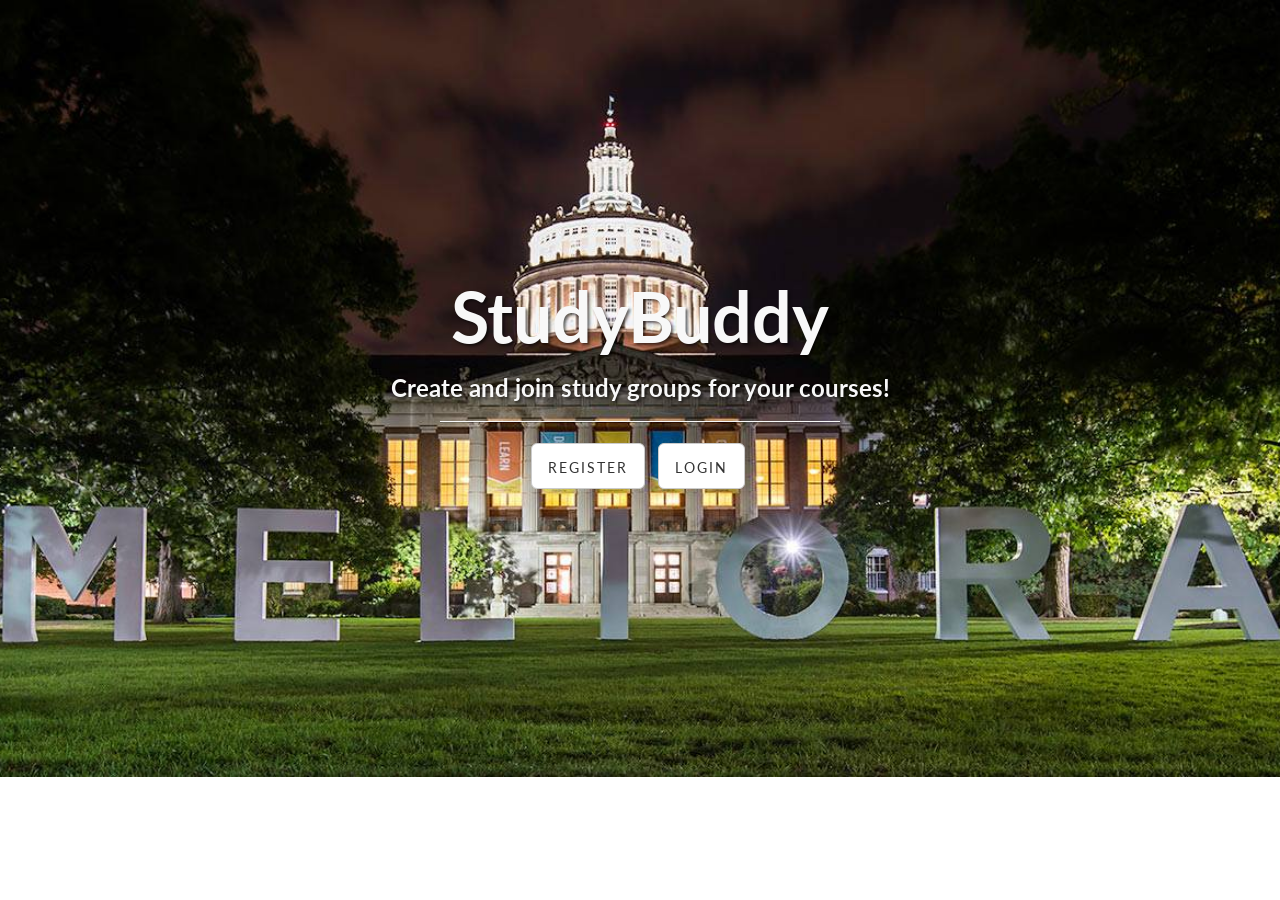
<file: Web Programming Final Project/www/Index.html>
<!DOCTYPE html>
<html lang="en">

<head>

    <meta charset="utf-8">
    <meta http-equiv="X-UA-Compatible" content="IE=edge">
    <meta name="viewport" content="width=device-width, initial-scale=1">
    <meta name="description" content="">
    <meta name="author" content="">

    <title>StudyBuddy</title>

    <!-- Bootstrap Core CSS -->
    <link href="css/bootstrap.min.css" rel="stylesheet">

    <!-- Custom CSS -->
    <link href="css/landing-page.css" rel="stylesheet">

    <!-- Custom Fonts -->
    <link href="font-awesome/css/font-awesome.min.css" rel="stylesheet" type="text/css">
    <link href="https://fonts.googleapis.com/css?family=Lato:300,400,700,300italic,400italic,700italic" rel="stylesheet" type="text/css">

    <script type="text/javascript">

        function getCookie(cname) {
            var name = cname + "=";
            var ca = document.cookie.split(';');
            for(var i = 0; i < ca.length; i++) {
                var c = ca[i];
                while (c.charAt(0) == ' ') {
                    c = c.substring(1);
                }
                if (c.indexOf(name) == 0) {
                    return c.substring(name.length, c.length);
                }
            }
            return "";
        }

        function checkCookie() {
            var username=getCookie("username");
            if (username!="") {
                window.location.href = "Groups.html";
                document.getElementById("mydiv").innerHTML = "Welcome again " +usermane;
            }  
}
        
</script>


</head>

<body onload="checkCookie()">

    <a name="about"></a>
    <div class="intro-header">
        <div class="container">

            <div class="row">
                <div class="col-lg-12">
                    <div class="intro-message">
                        <h1>StudyBuddy</h1>
                        <h3>Create and join study groups for your courses!</h3>
                        <hr class="intro-divider">
                        <ul class="list-inline intro-social-buttons">
                            <li>
                                <a href="CreateAccount.html" class="btn btn-default btn-lg"><span class="network-name">Register</span></a>
                            </li>
                            <li>
                                <a href="Login.html" class="btn btn-default btn-lg"> <span class="network-name">Login</span></a>
                            </li>
                        </ul>
                    </div>
                </div>
            </div>

        </div>
        <!-- /.container -->
    </div>
    <!-- /.intro-header -->
    </body>
    </html>
</file>
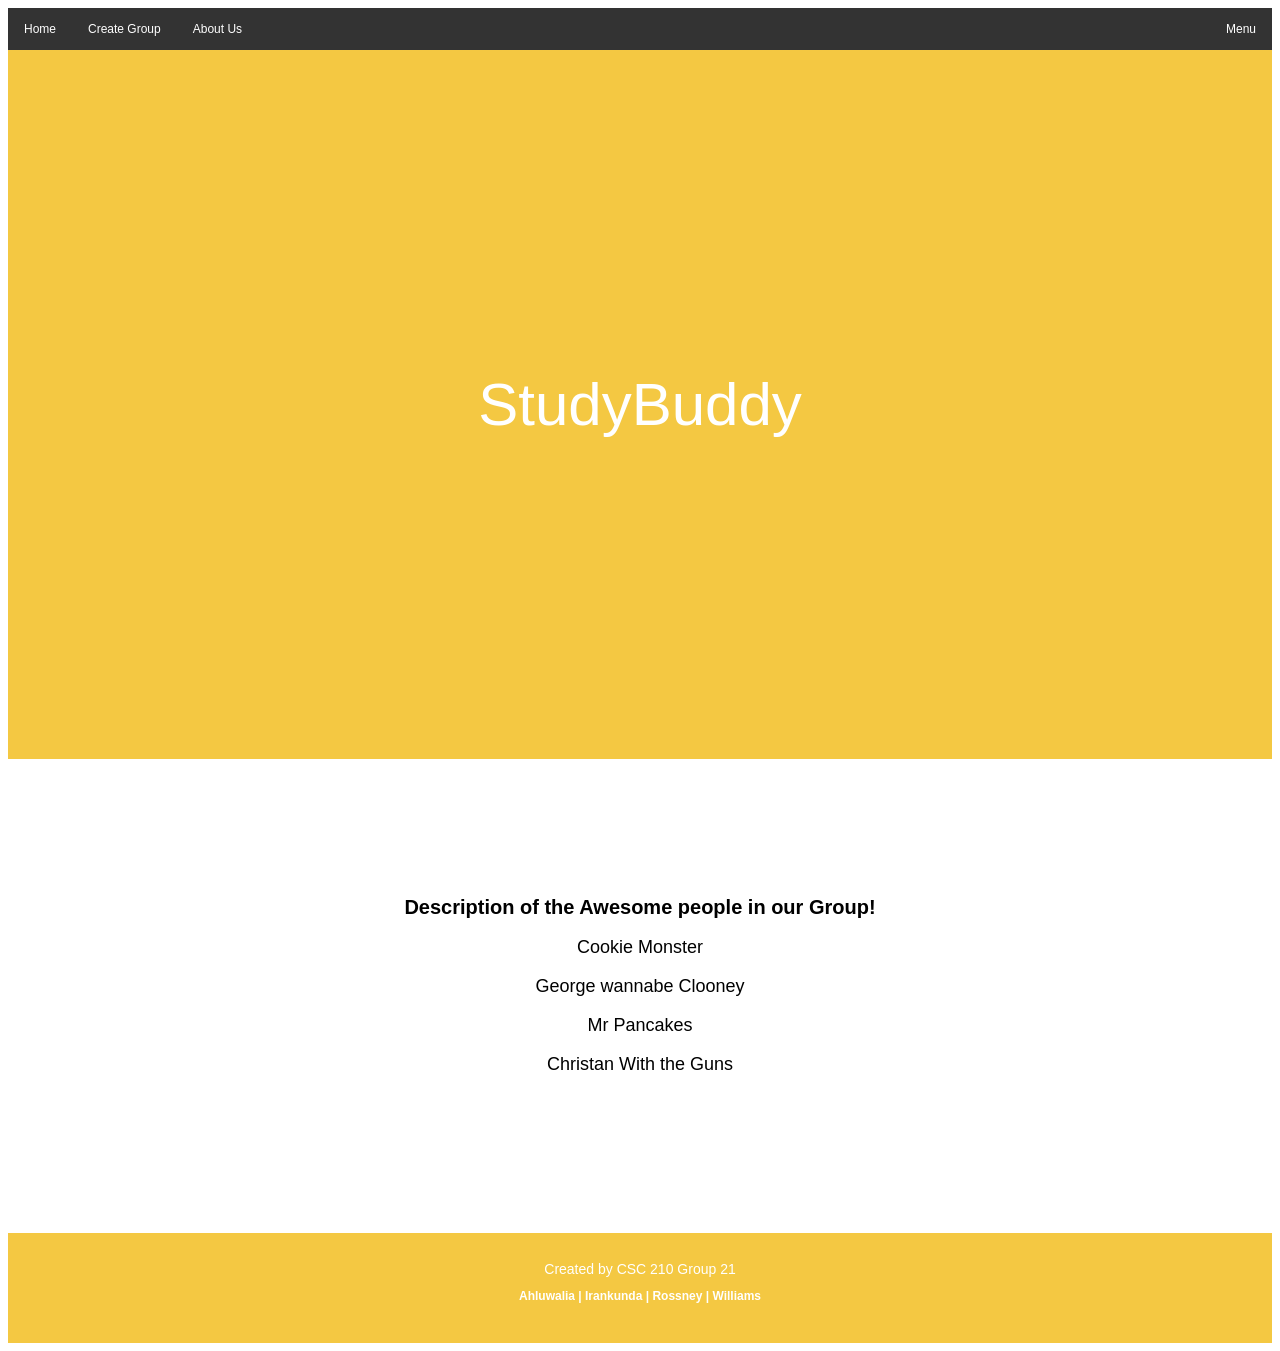
<file: Web Programming Final Project/www/About.html>
<!DOCTYPE html>
<html>
<head>
   <title>StudyBuddy</title>
       <link rel="stylesheet" type="text/css" href="stylesHome.css" />
<style>

</style>
</head>
<body>

<div class="container">
  
<ul>
  <li><a onclick="location.href=' Groups.html '" href="#Groups">Home</a></li>
  <li><a onclick="location.href = 'CreateGroup.html ' " href="#home">Create Group</a></li>
  <li><a onclick="location.href=' About.html'" href="#Aboutus">About Us</a></li>
  <li class="dropdown" style="float:right" >
    <a href="javascript:void(0)" class="dropbtn" onclick="myFunction()">Menu</a>
    <div class="dropdown-content" id="myDropdown">
      <a onclick="location.href=' Profile.html'" href="#Profile">My Profile</a>
      <a href="#">Logout</a>
    </div>
  </li>


</ul>

<script>
/* When the user clicks on the button, 
toggle between hiding and showing the dropdown content */
function myFunction() {
    document.getElementById("myDropdown").classList.toggle("show");
}

// Close the dropdown if the user clicks outside of it
window.onclick = function(e) {
  if (!e.target.matches('.dropbtn')) {

    var dropdowns = document.getElementsByClassName("dropdown-content");
    for (var d = 0; d < dropdowns.length; d++) {
      var openDropdown = dropdowns[d];
      if (openDropdown.classList.contains('show')) {
        openDropdown.classList.remove('show');
      }
    }
  }
}
</script>


<header>
 StudyBuddy
</header>

<article>
  <h1>Description of the Awesome people in our Group!</h1>
  <p>Cookie Monster</p>
  <p>George wannabe Clooney</p>
  <p>Mr Pancakes</p>
  <p>Christan With the Guns</p>

</article>

<footer> Created by CSC 210 Group 21 
<h3>
Ahluwalia | Irankunda | Rossney | Williams
</h3>
</footer>

</div>

</body>
</html>
</file>
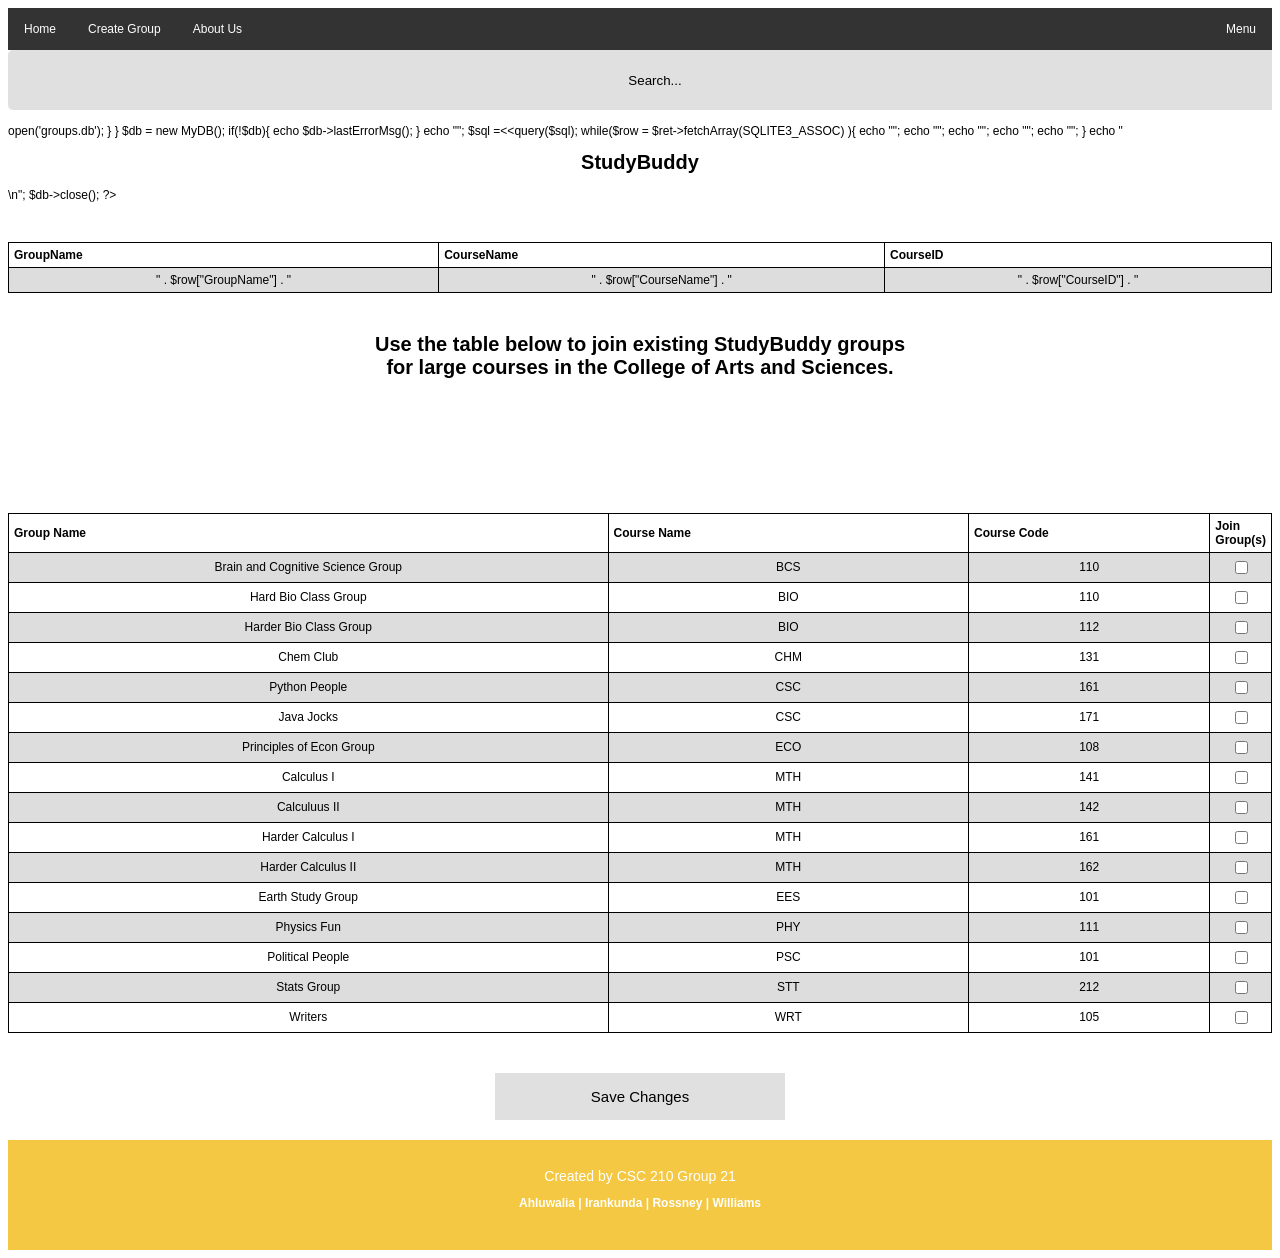
<file: Web Programming Final Project/www/Groups.html>
<!DOCTYPE html>
<html>
<meta charset="utf-8">
  
<head>
       <link rel="stylesheet" type="text/css" href="stylesHome.css" />
<style>
</style>

<script>
function showGroups(str) {
  if (str=="") {
    document.getElementById("txtHint").innerHTML="";
    return;
  } 
  if (window.XMLHttpRequest) {
    // code for IE7+, Firefox, Chrome, Opera, Safari
    xmlhttp=new XMLHttpRequest();
  } else { // code for IE6, IE5
    xmlhttp=new ActiveXObject("Microsoft.XMLHTTP");
  }
  xmlhttp.onreadystatechange=function() {
    if (this.readyState==4 && this.status==200) {
      document.getElementById("txtHint").innerHTML=this.responseText;
    }
  }
  xmlhttp.open("GET","getgroups.php?q="+str,true);
  xmlhttp.send();
}
</script>
</head>



<body onload="showGroups()">

<div class="container">

<ul>
	<div id="mydiv"></div>
  <li><a onclick="location.href=' Groups.html '" href="#Groups">Home</a></li>
  <li><a onclick="location.href = 'CreateGroup.html ' " href="#home">Create Group</a></li>
  <li><a onclick="location.href=' About.html'" href="#Aboutus">About Us</a></li>
  <li class="dropdown" style="float:right" >
    <a href="javascript:void(0)" class="dropbtn" onclick="myFunction()">Menu</a>
    <div class="dropdown-content" id="myDropdown">
      <a onclick="location.href=' Profile.html'" href="#Profile">My Profile</a>
      <a onclick = "logout()" href="index.html">Logout</a>

       
    </div>
  </li>


</ul>

<script>
/* When the user clicks on the button, 
toggle between hiding and showing the dropdown content */
function myFunction() {
    document.getElementById("myDropdown").classList.toggle("show");
}

// Close the dropdown if the user clicks outside of it
window.onclick = function(e) {
  if (!e.target.matches('.dropbtn')) {

    var dropdowns = document.getElementsByClassName("dropdown-content");
    for (var d = 0; d < dropdowns.length; d++) {
      var openDropdown = dropdowns[d];
      if (openDropdown.classList.contains('show')) {
        openDropdown.classList.remove('show');
      }
    }
  }
}
function myFunction() {
    document.getElementById("myDropdown").classList.toggle("show");
}

// Close the dropdown if the user clicks outside of it
window.onclick = function(e) {
  if (!e.target.matches('.dropbtn')) {

    var dropdowns = document.getElementsByClassName("dropdown-content");
    for (var d = 0; d < dropdowns.length; d++) {
      var openDropdown = dropdowns[d];
      if (openDropdown.classList.contains('show')) {
        openDropdown.classList.remove('show');
      }
    }
  }
}

function myLookup() {
  var input, filter, table, tr, td, i;
  input = document.getElementById("search");
  filter = input.value.toUpperCase();
  table = document.getElementById("myTable");
  tr = table.getElementsByTagName("tr");
  for (i = 0; i < tr.length; i++) {
    td = tr[i].getElementsByTagName("td")[1]; // change the 1 to a 0 to search group names 
    if (td) {
      if (td.innerHTML.toUpperCase().indexOf(filter) > -1) {
        tr[i].style.display = "";
      } else {
        tr[i].style.display = "none";
      }
    }       
  }
}

function logout(){
    window.location.href = "Index.html";
    document.cookie = "username=; expires=Thu, 01 Jan 1970 00:00:00 UTC";
    }
</script>

<div class="container-4">
    <input type="text" id="search" onkeyup="myLookup()" placeholder="Search..." />
</div>
<br>
<table id= "table">
  <tr>    
  <div id="txtHint"> </div>
<h1>Use the table below to join existing StudyBuddy groups <br>
   for large courses in the College of Arts and Sciences.</h1> 
  <table id="myTable" align="center">
  <tr class="header">
    <th style="width:50%;">Group Name</th>
     <th style="width:30%;">Course Name</th>
    <th style="width:20%;">Course Code</th>
    <th style="width:20%;">Join Group(s)</th>
  </tr>
  <br>

  <tr>
    <td>Brain and Cognitive Science Group</td>
    <td>BCS</td>
    <td>110</td>
    <td> <input type="checkbox" name="query_myTextEditBox" style="text-align:center; vertical-align: middle;"></td>
  </tr>
  <tr>
    <td>Hard Bio Class Group</td>
    <td>BIO</td>
    <td>110</td>
        <td> <input type="checkbox" name="query_myTextEditBox" style="text-align:center; vertical-align: middle;"></td>
  </tr>
  <tr>
    <td>Harder Bio Class Group</td>
    <td>BIO</td>
    <td>112</td>
        <td> <input type="checkbox" name="query_myTextEditBox" style="text-align:center; vertical-align: middle;"></td>
  </tr>
  <tr>
    <td>Chem Club</td>
    <td>CHM</td>
    <td>131</td>
        <td> <input type="checkbox" name="query_myTextEditBox" style="text-align:center; vertical-align: middle;"></td>
  </tr>
   <tr>
    <td>Python People</td>
    <td>CSC</td>
    <td>161</td>
        <td> <input type="checkbox" name="query_myTextEditBox" style="text-align:center; vertical-align: middle;"></td>
  </tr>
   <tr>
    <td>Java Jocks</td>
    <td>CSC</td>
    <td>171</td>
        <td> <input type="checkbox" name="query_myTextEditBox" style="text-align:center; vertical-align: middle;"></td>
  </tr>
   <tr>
    <td>Principles of Econ Group</td>
    <td>ECO</td>
    <td>108</td>
        <td> <input type="checkbox" name="query_myTextEditBox" style="text-align:center; vertical-align: middle;"></td>
  </tr>
   <tr>
    <td>Calculus I</td>
    <td>MTH</td>
    <td>141</td>
        <td> <input type="checkbox" name="query_myTextEditBox" style="text-align:center; vertical-align: middle;"></td>
  </tr>
   <tr>
    <td>Calculuus II</td>
    <td>MTH</td>
    <td>142</td>
        <td> <input type="checkbox" name="query_myTextEditBox" style="text-align:center; vertical-align: middle;"></td>
  </tr>
   <tr>
    <td>Harder Calculus I</td>
    <td>MTH</td>
    <td>161</td>
        <td> <input type="checkbox" name="query_myTextEditBox" style="text-align:center; vertical-align: middle;"></td>
  </tr>
   <tr>
    <td>Harder Calculus II</td>
    <td>MTH</td>
    <td>162</td>
        <td> <input type="checkbox" name="query_myTextEditBox" style="text-align:center; vertical-align: middle;"></td>
  </tr>
   <tr>
    <td>Earth Study Group</td>
    <td>EES</td>
    <td>101</td>
        <td> <input type="checkbox" name="query_myTextEditBox" style="text-align:center; vertical-align: middle;"></td>
  </tr>
   <tr>
    <td>Physics Fun</td>
    <td>PHY</td>
    <td>111</td>
        <td> <input type="checkbox" name="query_myTextEditBox" style="text-align:center; vertical-align: middle;"></td>
  </tr>
     <tr>
    <td>Political People</td>
    <td>PSC</td>
    <td>101</td>
        <td> <input type="checkbox" name="query_myTextEditBox" style="text-align:center; vertical-align: middle;"></td>
  </tr>
     <tr>
    <td>Stats Group</td>
    <td>STT</td>
    <td>212</td>
        <td> <input type="checkbox" name="query_myTextEditBox" style="text-align:center; vertical-align: middle;"></td>
  </tr>
     <tr>
    <td>Writers</td>
    <td>WRT</td>
    <td>105</td>
        <td> <input type="checkbox" name="query_myTextEditBox" style="text-align:center; vertical-align: middle;"></td>
  </tr>
</table>

<button formaction="/cgi-bin/joinGroup.py">Save Changes</button>
 

<script>
function myLookup() {
  var input, filter, table, tr, td, i;
  input = document.getElementById("search");
  filter = input.value.toUpperCase();
  table = document.getElementById("myTable");
  tr = table.getElementsByTagName("tr");
  for (i = 0; i < tr.length; i++) {
    td = tr[i].getElementsByTagName("td")[1]; // change the 1 to a 0 to search group names 
    if (td) {
      if (td.innerHTML.toUpperCase().indexOf(filter) > -1) {
        tr[i].style.display = "";
      } else {
        tr[i].style.display = "none";
      }
    }       
  }
}
</script>


<footer> Created by CSC 210 Group 21 
<h3>
Ahluwalia | Irankunda | Rossney | Williams
</h3>
</footer>

</div>

</body>
</html>
</file>
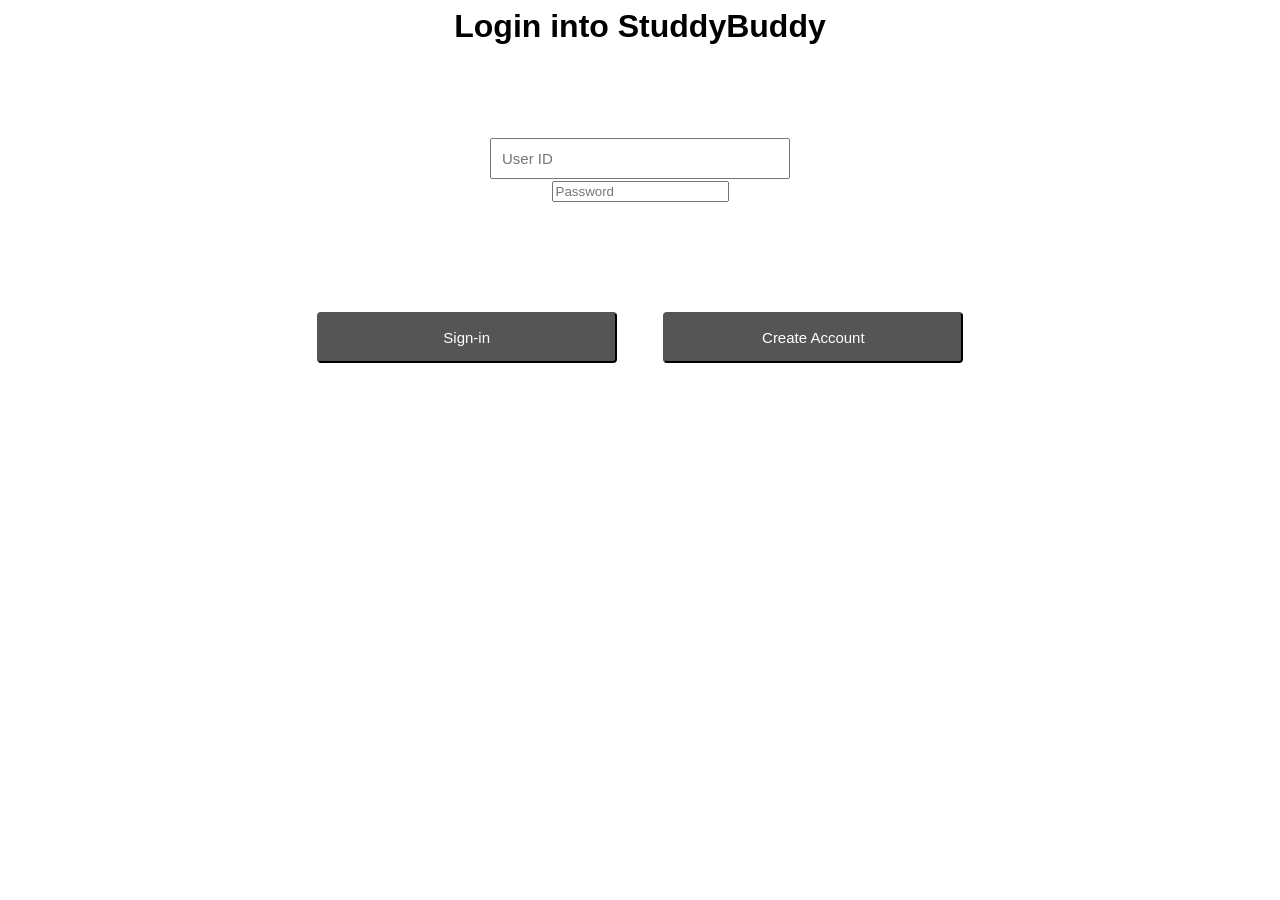
<file: Web Programming Final Project/www/Login.html>
<html>

<head>
<title>Login</title>
<link rel="stylesheet" type="text/css" href="css/styles.css" />

<script type="text/javascript">

		function setCookie(cname,cvalue,exdays) {
		    var d = new Date();
		    d.setTime(d.getTime() + (exdays*24*60*60*1000));
		    var expires = "expires=" + d.toGMTString();
		    document.cookie = cname + "=" + cvalue + ";" + expires + ";path=/";
		}

		function getCookie(cname) {
		    var name = cname + "=";
		    var ca = document.cookie.split(';');
		    for(var i = 0; i < ca.length; i++) {
		        var c = ca[i];
		        while (c.charAt(0) == ' ') {
		            c = c.substring(1);
		        }
		        if (c.indexOf(name) == 0) {
		            return c.substring(name.length, c.length);
		        }
		    }
		    return "";
		}

		function checkCookie() {
   			var username=getCookie("username");
    		if (username!="") {
       			window.location.href = "Groups.html";
        		document.getElementById("mydiv").innerHTML = "Welcome again";
    		} else {
    			username = document.getElementById("LoginForm").elements[0].value;
        		if (username != "" && username != null) {
            		setCookie("username", username, 365);
        		}
    		}
}
        
</script>
</head>
<body onload="checkCookie()">


<h1>Login into StuddyBuddy</h1>

 

<form id="LoginForm" method="GET" action ="/cgi-bin/login.py">
	
<p>
<input type="text" id="keyInput" name="username" placeholder="User ID"/>
<br>
<input type="password" id="valueInput" name="password" placeholder="Password"/>
<br>

</p>

	<h2>
	<button id="login_submit" onclick= "checkCookie()" >Sign-in </button>
	<button id="create_account">Create Account</button>
	</h2>
</form>

<script type="text/javascript">
    document.getElementById("create_account").onclick = function () {
        location.href = "CreateAccount.html";
    };
	</script>


</body>
</html>
</file>
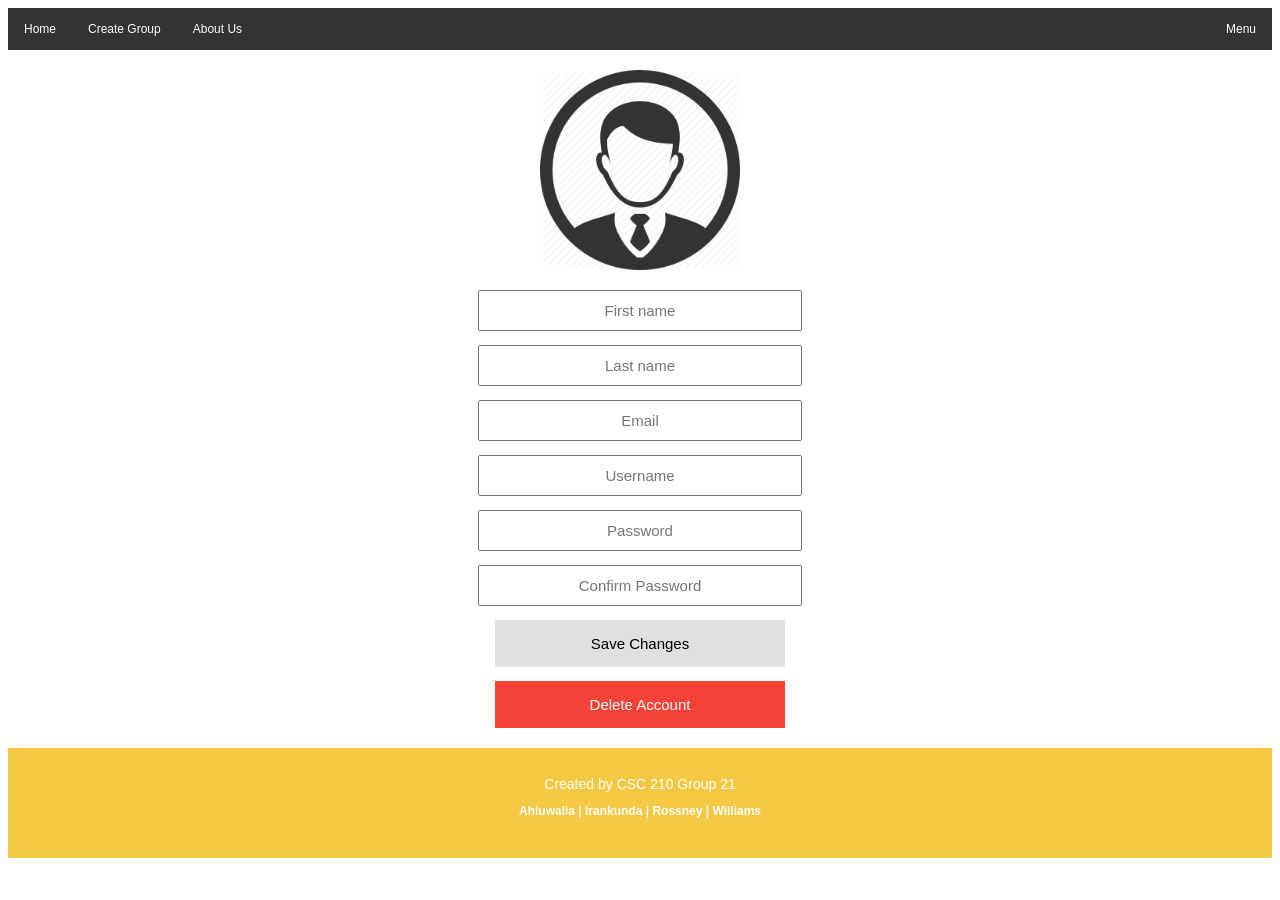
<file: Web Programming Final Project/www/Profile.html>
<!DOCTYPE html>
<html>
<head>
   <title>StudyBuddy</title>
       <link rel="stylesheet" type="text/css" href="stylesHome.css" />
<style>

</style>
</head>
<body>

<div class="container">

<ul>
  <li><a onclick="location.href=' Groups.html '" href="#Groups">Home</a></li>
  <li><a onclick="location.href = 'CreateGroup.html ' " href="#home">Create Group</a></li>
  <li><a onclick="location.href=' About.html'" href="#Aboutus">About Us</a></li>
  <li class="dropdown" style="float:right" >
    <a href="javascript:void(0)" class="dropbtn" onclick="myFunction()">Menu</a>
    <div class="dropdown-content" id="myDropdown">
      <a onclick="location.href=' Profile.html'" href="#Profile">My Profile</a>
      <a href="#">Logout</a>
    </div>
  </li>


</ul>

<script>
/* When the user clicks on the button, 
toggle between hiding and showing the dropdown content */
function myFunction() {
    document.getElementById("myDropdown").classList.toggle("show");
}

// Close the dropdown if the user clicks outside of it
window.onclick = function(e) {
  if (!e.target.matches('.dropbtn')) {

    var dropdowns = document.getElementsByClassName("dropdown-content");
    for (var d = 0; d < dropdowns.length; d++) {
      var openDropdown = dropdowns[d];
      if (openDropdown.classList.contains('show')) {
        openDropdown.classList.remove('show');
      }
    }
  }
}
</script>



   <script>

function myLookup() {
  var input, filter, table, tr, td, i;
  input = document.getElementById("search");
  filter = input.value.toUpperCase();
  table = document.getElementById("myTable");
  tr = table.getElementsByTagName("tr");
  for (i = 0; i < tr.length; i++) {
    td = tr[i].getElementsByTagName("td")[1]; // change the 1 to a 0 to search group names 
    if (td) {
      if (td.innerHTML.toUpperCase().indexOf(filter) > -1) {
        tr[i].style.display = "";
      } else {
        tr[i].style.display = "none";
      }
    }       
  }
}
</script>


<img class="img" src="img/profile.png" alt="Mountain View" style="width:200px;height:200px;"  >


<form id="myForm" method="POST">
      <input type="text" name="firstName" placeholder="First name"style=""><br>
      <input type="text" name="lastName" placeholder="Last name"><br>
      <input type="email" name="email" placeholder="Email"><br>
      <input type="text" id="field_username" name="username" placeholder="Username"><br>
      <input type="text" id="field_pwd1" name="password" placeholder="Password"><br>
      <input type="text" id="field_pwd2" name="pwd2" placeholder="Confirm Password"><br>
      <button <button type="submit" class="pure-button pure-button-primary" id="save" formaction= "/cgi-bin/edit_profile.py">Save Changes</button>
    </br>
    <button <button type="submit" class="pure-button pure-button-primary button1" id="Delete" formaction="/cgi-bin/delete_profile.py" onlclick= " logout()">Delete Account</button>
    </form>



<footer> Created by CSC 210 Group 21 
<h3>
Ahluwalia | Irankunda | Rossney | Williams
</h3>
</footer>

</div>

</body>
</html>
</file>
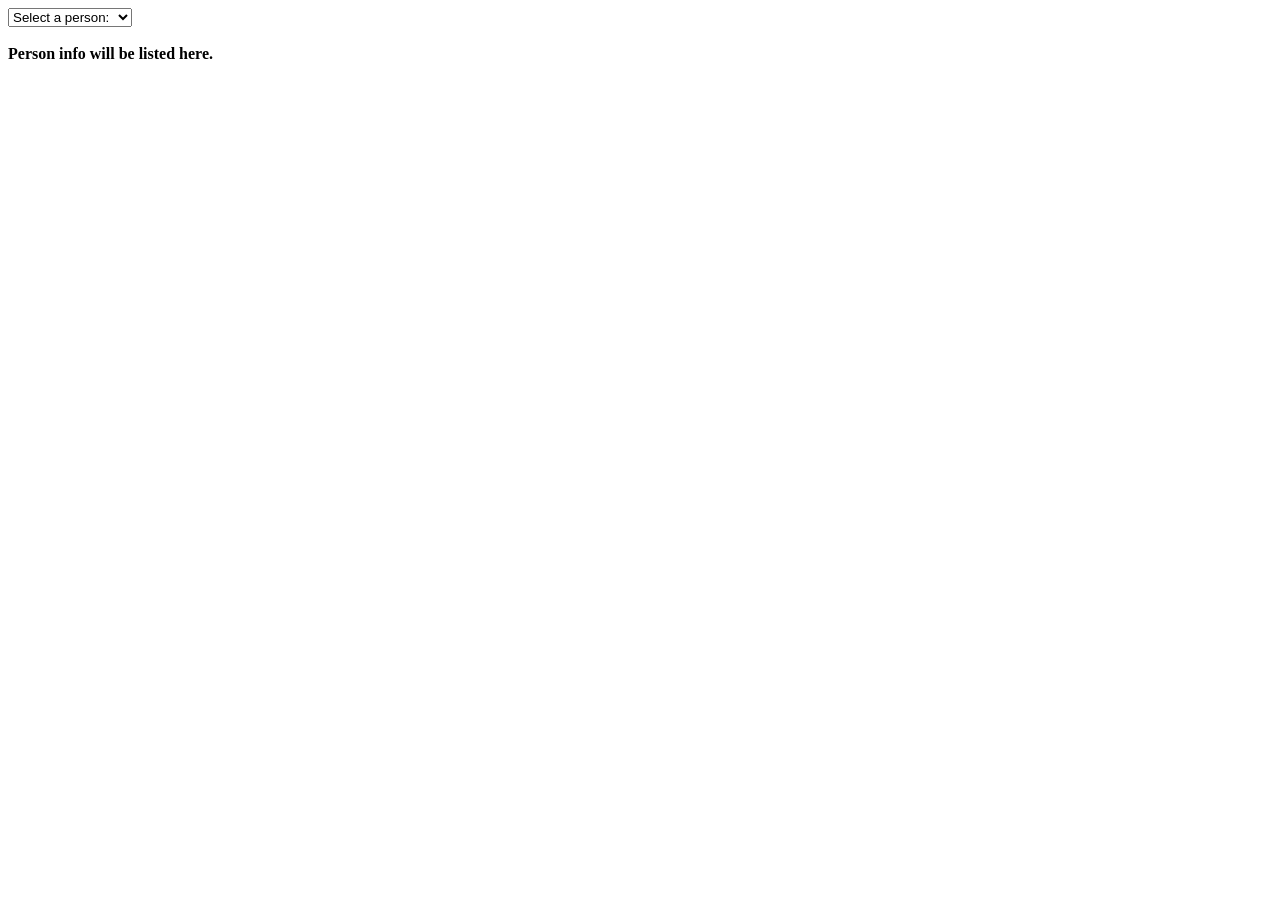
<file: Web Programming Final Project/www/Reference.html>
<!DOCTYPE html>
<html>
<head>
<script>
function showUser(str) {
  if (str=="") {
    document.getElementById("txtHint").innerHTML="";
    return;
  } 
  if (window.XMLHttpRequest) {
    // code for IE7+, Firefox, Chrome, Opera, Safari
    xmlhttp=new XMLHttpRequest();
  } else { // code for IE6, IE5
    xmlhttp=new ActiveXObject("Microsoft.XMLHTTP");
  }
  xmlhttp.onreadystatechange=function() {
    if (this.readyState==4 && this.status==200) {
      document.getElementById("txtHint").innerHTML=this.responseText;
    }
  }
  xmlhttp.open("GET","getgroups.php?q="+str,true);
  xmlhttp.send();
}
</script>
</head>
<body>

<form>
<select name="users" onchange="showUser(this.value)">
<option value="">Select a person:</option>
<option value="1">Inka</option>
<option value="2">Lois Griffin</option>
<option value="3">Joseph Swanson</option>
<option value="4">Glenn Quagmire</option>
</select>
</form>
<br>
<div id="txtHint"><b>Person info will be listed here.</b></div>

</body>
</html>
</file>
<file: Web Programming Final Project/www/stylesHome.css>
div.container {
    width: 100%;
}

div.nav{
}


.button1 {
    background-color: #f44336;
    color: white; 
}

.button1:hover {
    background-color: #f44336;
    color: white;
}

header {
    padding: 320px;
    color: white;
    font-family: "Trebuchet MS", Helvetica, sans-serif;
    background-color: #f4c842 ;
    font-size: 60px;
    text-align: center;
}

button{
            background-color: #E0E0E0;
            color: black;
            border: 0px;
            display: block;
            width: 23%;
            margin: auto;
            padding: 15px 32px;
            font-size: 15px;
            -webkit-transition-duration: 0.4s; /* Safari */
            transition-duration: 0.4s;
            cursor: pointer;
        }
        button:hover {
            background-color: #4CAF50;
            color: white;

        }    



footer{
    padding: 2em;
    margin-top: 20px;
    color: white;
    font-family: "Lucida Sans Unicode", "Lucida Grande", sans-serif;
    background-color: #f4c842 ;
    font-size: 14px;
    text-align: center;
}

h1{
   font-size: 20px;
   text-align: center;

}

h3{
font-size: 12px;


}
p{
    font-family: "Lucida Sans Unicode", "Lucida Grande", sans-serif;

    font-size: 18px;
    text-align: center;
}

body{
    font-family: "Lucida Sans Unicode", "Lucida Grande", sans-serif;
    font-size: 12px;
}


ul {
    list-style-type: none;
    margin: 0;
    padding: 0;
    overflow: hidden;
    background-color: #333;
}

li {
    float: left;
}

li a, .dropbtn {
    display: inline-block;
    color: white;
    text-align: center;
    padding: 14px 16px;
    text-decoration: none;
}

li a:hover, .dropdown:hover .dropbtn {
    background-color: #111;
    color: white;
}

li.dropdown {
    display: inline-block;
}

.dropdown-content {
    display: none;
    position: absolute;
    background-color: #fff;
    color: #333;
    min-width: 120px;
    right: 8px;
    left: auto;
    box-shadow: 0px 8px 16px 0px rgba(0,0,0,0.2);
}

.dropdown-content a {
    color: #333;
    background: #fff;
    padding: 12px 16px;
    text-decoration: none;
    right: 8px;
    left: auto;
    display: block;
    text-align: left;
}

.show {display:block;}



article {

    padding: 10em;
    overflow: hidden;
}


table {
    font-family: arial, sans-serif;
    border-collapse: collapse;
    padding: 10em;
    text-align: center;
    overflow: hidden;
    width: 90%;
    margin-bottom: 40px;
    margin-top: 40px;

}

td, th {
    border: 1px solid #dddddd;
    padding: 40px;
}

tr:nth-child(even) {
    background-color: #dddddd;
}

.container-4{
  overflow: hidden;
  width: 100%;
  vertical-align: middle;
  white-space: nowrap;
}

.container-4 input#search{
  width: 100%;
  height: 40px;
 background-color: #E0E0E0;
  border: none;
  font-size: 10pt;
  float: left;
  color: #000000;
  padding-left: 15px;
  -webkit-border-radius: 5px;
  -moz-border-radius: 5px;
  border-radius: 5px;
}

.container-4 input#search::-webkit-input-placeholder {
   color: #000000;
}
 
.container-4 input#search:-moz-placeholder { /* Firefox 18- */
   color: #000000;  
}
 
.container-4 input#search::-moz-placeholder {  /* Firefox 19+ */
   color: #000000;  
}
 
.container-4 input#search:-ms-input-placeholder {  
   color: #000000;  
}

.container-4:hover input#search{
  background-color: white;
}

img {
    display: block;
    margin: auto;
    padding: 20px;
    width: 40%;
}



        input[type=text], input[type=email] {
           width: 300px; 
           padding: 10px 10px;
           margin: auto;
            display: block;
          text-align: center;
           font-size: 15px;

}
</file>
<file: Web Programming Final Project/www/css/styles.css>
body{ background-color: white;
	font-family: "Lucida Sans Unicode", "Lucida Grande", sans-serif;
	margin-right: 150px;
	margin-left: 150px;
    text-align: center;
    border: 10px} 
    p{ text-align: center;
        color: black;
        padding: 70px 0;}
        button{
            background-color: #555555;
            border-radius: 4px;
            color: white;
            width: 300px;
            margin: 20px;
            padding: 15px 32px;
            font-size: 15px;
            -webkit-transition-duration: 0.4s; /* Safari */
            transition-duration: 0.4s;
            cursor: pointer;
        }
        button:hover {
            background-color: #4CAF50;

        }

        input[type=text], input[type=email] {
           width: 300px; 
           padding: 10px 10px;
           margin: 2px;
           font-size: 15px;

       }
       .mytext{
        width: 100px;
    }
    .myForm{
        font-size:15pt;
        height:20px;
        width:400px;
        margin-top:40px;
        margin:20px;
    }
        .desc { color:#ffffff;}
        .desc a {color:#0092dd;}
        
        .dropdown dd, .dropdown dt, .dropdown ul {  }
        .dropdown dd { position:relative; }
        .dropdown a, .dropdown a:visited { color:#816c5b; text-decoration:none; outline:none;}
        .dropdown a:hover { color:#5d4617;}
        .dropdown dt a:hover { background: #d0c9af; color:#5d4617; border: 1px solid #d0c9af;}
        .dropdown dt a {background:#e4dfcb url(images/arrow.png) no-repeat scroll right center; display:block; padding-right:20px;  
                        border:1px solid #d4ca9a; width:400px; font-size: 15px; margin:auto; }
        .dropdown dt a span {cursor:pointer; display:block; padding:20px;}
        .dropdown dd ul { background:#ffffff none repeat scroll 0 0; border:1px solid #d4ca9a; color:#C5C0B0;
                          left:0px; padding:10px 0px; position: relative; top:2px; margin-right: 40px;  display:inline-block; max-width: 400px; list-style:none;}
        .dropdown span.value { display:none; }
        .dropdown dd ul li a { padding:10px; position: relative;display:block; font-size: 13px;}
        .dropdown dd ul li a:hover { background-color:#d0c9af;}
    
        .flagvisibility { display:none;}

    #snackbar {
        visibility: hidden;
        min-width: 250px;
        margin-left: -125px;
        background-color: #333;
        color: #fff;
        text-align: center;
        border-radius: 2px;
        padding: 16px;
        position: fixed;
        z-index: 1;
        left: 50%;
        bottom: 30px;
        font-size: 17px;
    }

    #snackbar.show {
        visibility: visible;
        -webkit-animation: fadein 0.5s, fadeout 0.5s 2.5s;
        animation: fadein 0.5s, fadeout 0.5s 2.5s;
    }

    @-webkit-keyframes fadein {
        from {bottom: 0; opacity: 0;}
        to {bottom: 30px; opacity: 1;}
    }

    @keyframes fadein {
        from {bottom: 0; opacity: 0;}
        to {bottom: 30px; opacity: 1;}
    }

    @-webkit-keyframes fadeout {
        from {bottom: 30px; opacity: 1;}
        to {bottom: 0; opacity: 0;}
    }

    @keyframes fadeout {
        from {bottom: 30px; opacity: 1;}
        to {bottom: 0; opacity: 0;}
    }
</file>
<file: Web Programming Final Project/www/css/landing-page.css>
/*
 * Start Bootstrap - Landing Page (http://startbootstrap.com/)
 * Copyright 2013-2016 Start Bootstrap
 * Licensed under MIT (https://github.com/BlackrockDigital/startbootstrap/blob/gh-pages/LICENSE)
 */

body,
html {
    width: 100%;
    height: 100%;
}

body,
h1,
h2,
h3,
h4,
h5,
h6 {
    font-family: "Lato","Helvetica Neue",Helvetica,Arial,sans-serif;
    font-weight: 700;
}

.topnav {
    font-size: 14px; 
}

.lead {
    font-size: 18px;
    font-weight: 400;
}

.intro-header {
    padding-top: 50px; /* If you're making other pages, make sure there is 50px of padding to make sure the navbar doesn't overlap content! */
    padding-bottom: 50px;
    text-align: center;
    color: #f8f8f8;
    background: url(../img/intro1-bg.jpg) no-repeat center center;
    background-size: cover;
}

.intro-message {
    position: relative;
    padding-top: 20%;
    padding-bottom: 20%;
}

.intro-message > h1 {
    margin: 0;
    text-shadow: 2px 2px 3px rgba(0,0,0,0.6);
    font-size: 5em;
}

.intro-divider {
    width: 400px;
    border-top: 1px solid #f8f8f8;
    border-bottom: 1px solid rgba(0,0,0,0.2);
}

.intro-message > h3 {
    text-shadow: 2px 2px 3px rgba(0,0,0,0.6);
}

@media(max-width:767px) {
    .intro-message {
        padding-bottom: 15%;
    }

    .intro-message > h1 {
        font-size: 3em;
    }

    ul.intro-social-buttons > li {
        display: block;
        margin-bottom: 20px;
        padding: 0;
    }

    ul.intro-social-buttons > li:last-child {
        margin-bottom: 0;
    }

    .intro-divider {
        width: 100%;
    }
}

.network-name {
    text-transform: uppercase;
    font-size: 14px;
    font-weight: 400;
    letter-spacing: 2px;
}

.content-section-a {
    padding: 50px 0;
    background-color: #f8f8f8;
}

.content-section-b {
    padding: 50px 0;
    border-top: 1px solid #e7e7e7;
    border-bottom: 1px solid #e7e7e7;
}

.section-heading {
    margin-bottom: 30px;
}

.section-heading-spacer {
    float: left;
    width: 200px;
    border-top: 3px solid #e7e7e7;
}

.banner {
    padding: 100px 0;
    color: #f8f8f8;
    background: url(../img/banner-bg.jpg) no-repeat center center;
    background-size: cover;
}

.banner h2 {
    margin: 0;
    text-shadow: 2px 2px 3px rgba(0,0,0,0.6);
    font-size: 3em;
}

.banner ul {
    margin-bottom: 0;
}

.banner-social-buttons {
    float: right;
    margin-top: 0;
}

@media(max-width:1199px) {
    ul.banner-social-buttons {
        float: left;
        margin-top: 15px;
    }
}

@media(max-width:767px) {
    .banner h2 {
        margin: 0;
        text-shadow: 2px 2px 3px rgba(0,0,0,0.6);
        font-size: 3em;
    }

    ul.banner-social-buttons > li {
        display: block;
        margin-bottom: 20px;
        padding: 0;
    }

    ul.banner-social-buttons > li:last-child {
        margin-bottom: 0;
    }
}

footer {
    padding: 50px 0;
    background-color: #f8f8f8;
}

p.copyright {
    margin: 15px 0 0;
}
</file>
